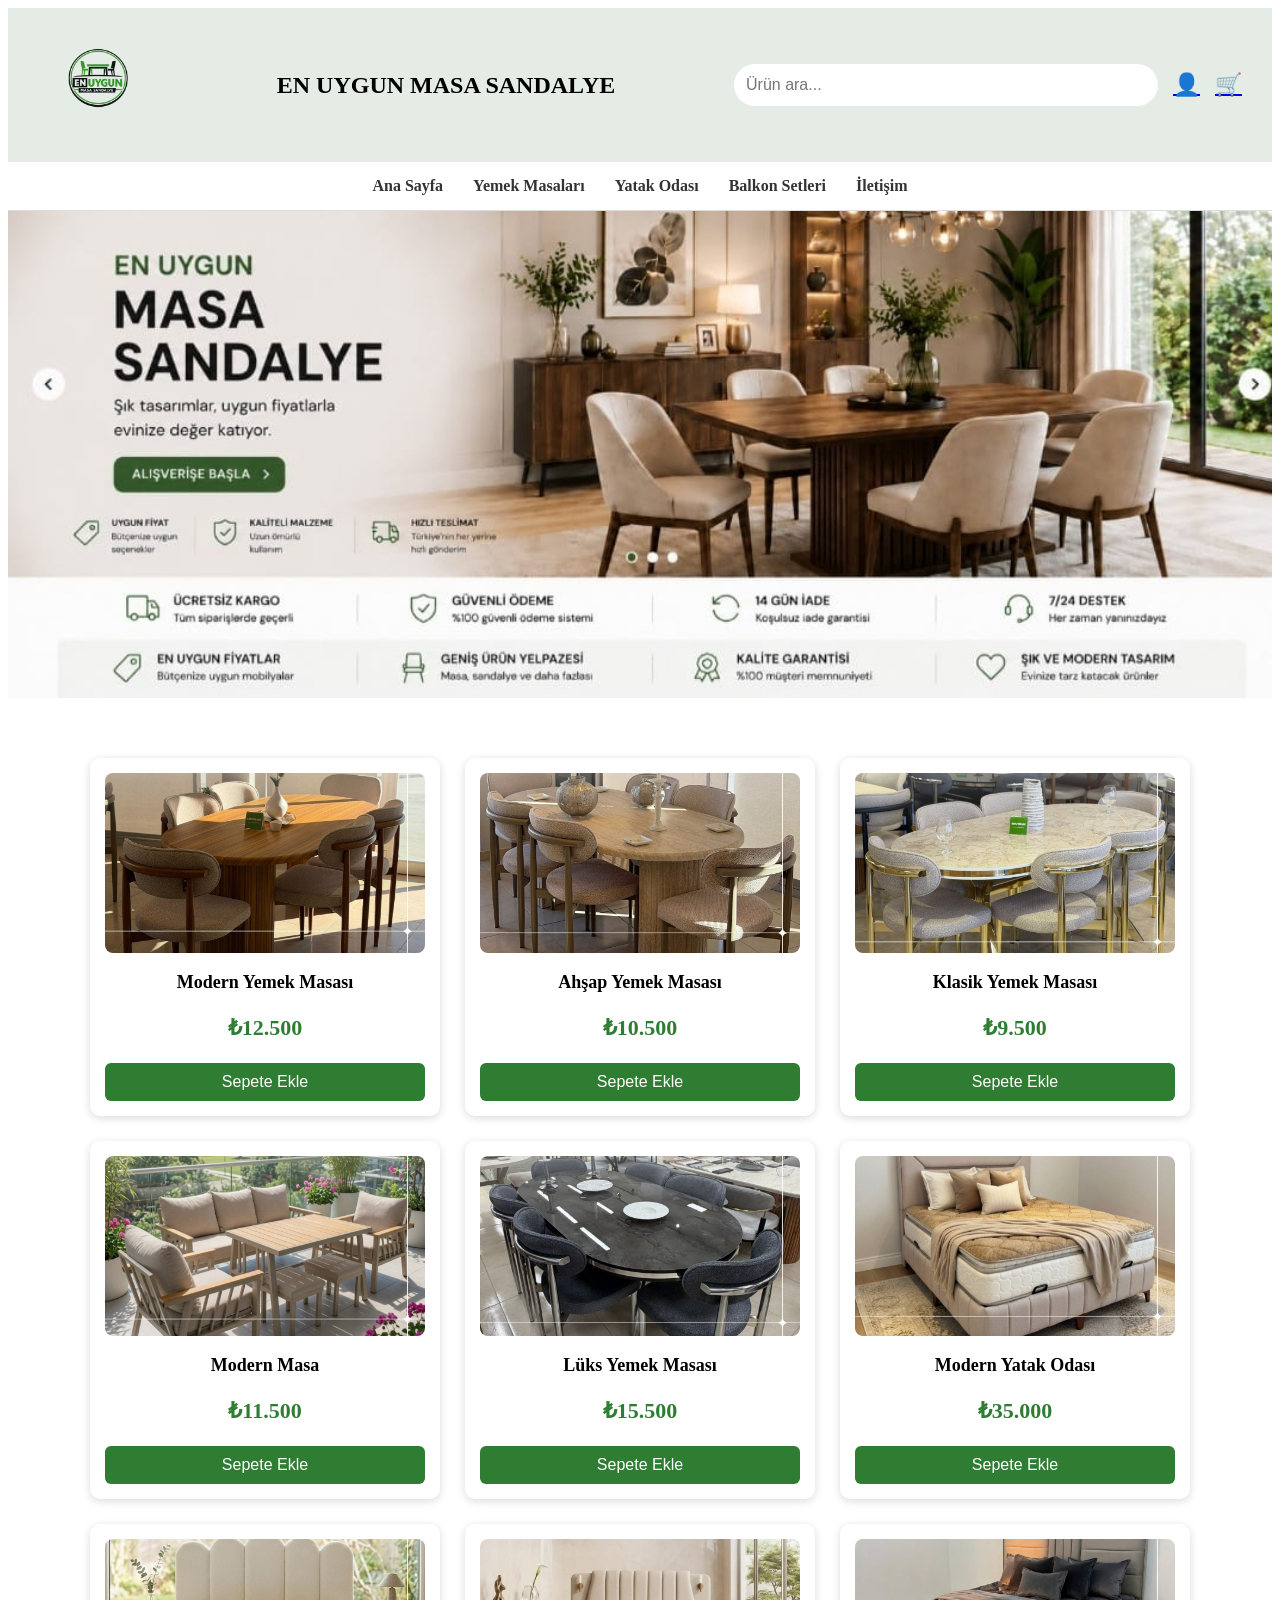
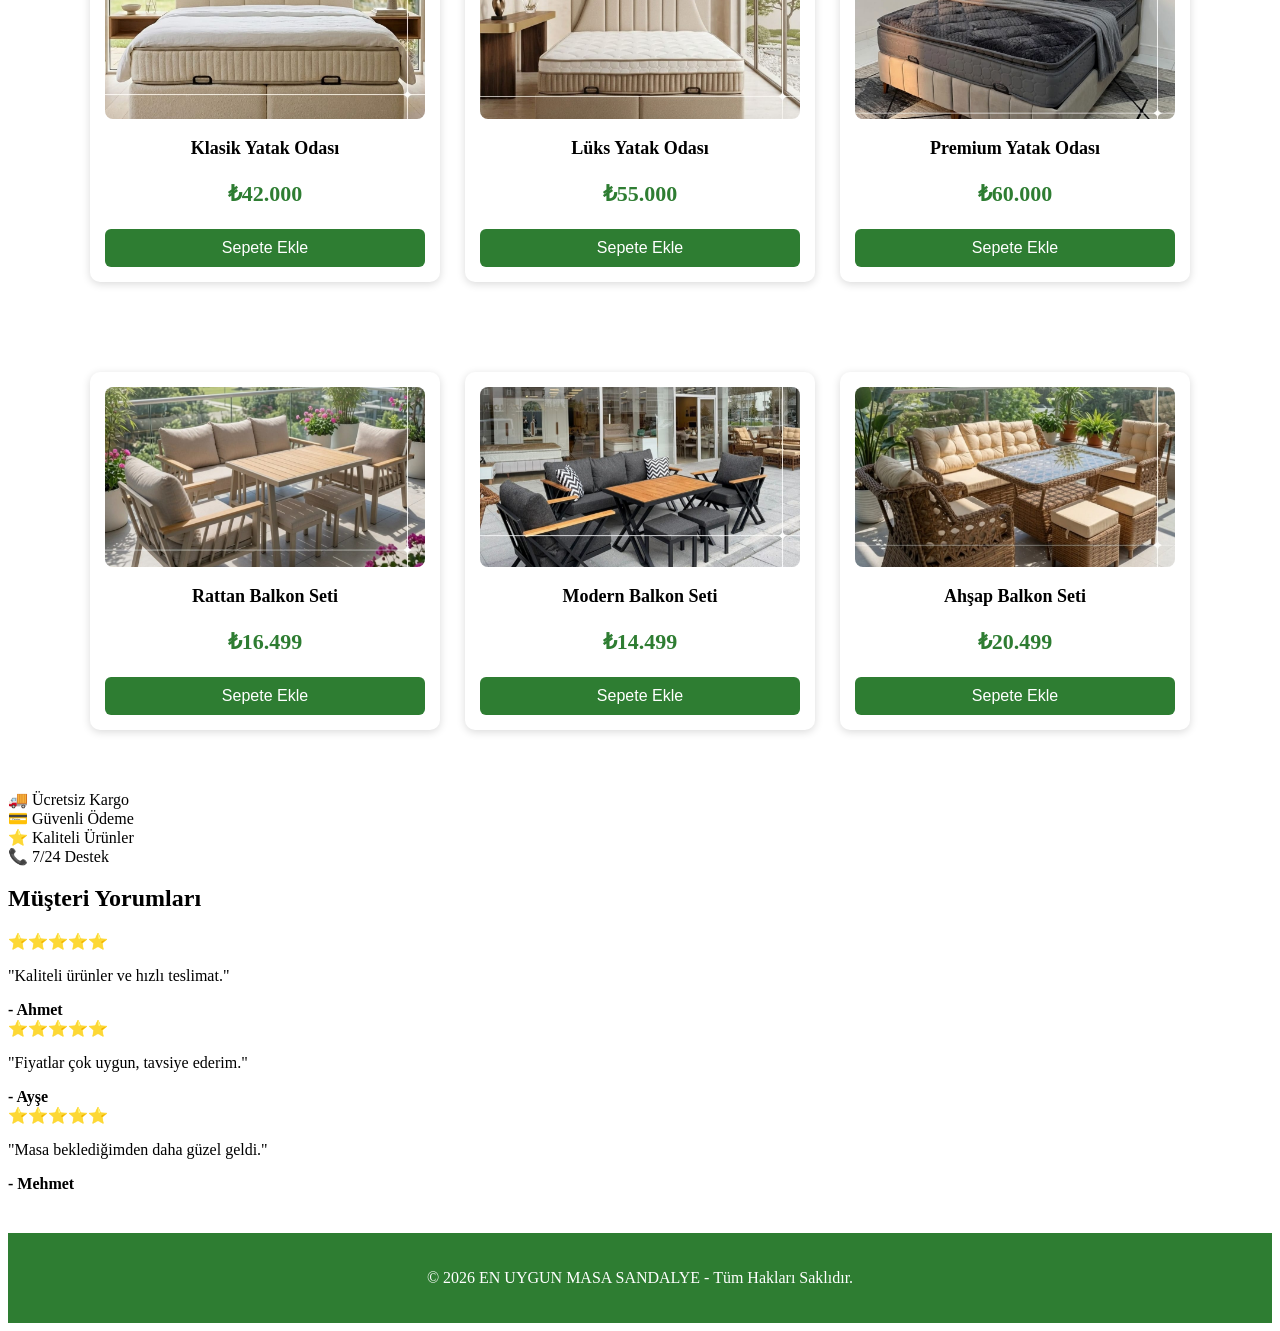
<file: index.html>
<!DOCTYPE html>
<html lang="tr">
<head>
    <meta charset="UTF-8">
    <meta name="viewport" content="width=device-width, initial-scale=1.0">
    <title>EN UYGUN MASA SANDALYE</title>
    <link rel="stylesheet" href="style.css">
</head>

<body>

<header>

<a href="index.html">
    <img src="images/logo.png6" alt="Logo" class="logo">
</a>

<h2 class="company-name">EN UYGUN MASA SANDALYE</h2>

<div class="search-box">
    <input type="text" id="arama" placeholder="Ürün ara...">

    <div class="icons">
        <a href="giris.html">👤</a>
        <a href="sepet.html">🛒</a>
    </div>
</div>

</header>


<nav>

<a href="index.html">Ana Sayfa</a>

<a href="masa.html">Yemek Masaları</a>

<a href="yatak.html">Yatak Odası</a>

<a href="balkon.html">Balkon Setleri</a>

<a href="iletisim.html">İletişim</a>

</nav>


<section class="banner">
    <img id="banner" src="images/banner1.jpg" alt="Banner">
</section>


<section class="products">

<div class="product-card">

<a href="urun.html?urun=10">
<img src="images/masa.png2.jpg" alt="Masa">
</a>

<h3>Modern Yemek Masası</h3>

<p>₺12.500</p>

<button onclick="sepeteEkle()">Sepete Ekle</button>

</div>


<div class="product-card">

<a href="urun.html?urun=11">
<img src="images/masa.png3.jpg" alt="Masa">
</a>

<h3>Ahşap Yemek Masası</h3>

<p>₺10.500</p>

<button onclick="sepeteEkle()">Sepete Ekle</button>

</div>


<div class="product-card">

<a href="urun.html?urun=12">
<img src="images/masa.png4.jpg" alt="Masa">
</a>

<h3>Klasik Yemek Masası</h3>

<p>₺9.500</p>

<button onclick="sepeteEkle()">Sepete Ekle</button>

</div>
<div class="product-card">

<a href="urun.html?urun=13">
<img src="images/masa.png5.jpg" alt="Masa">
</a>

<h3>Modern Masa</h3>

<p>₺11.500</p>

<button onclick="sepeteEkle()">Sepete Ekle</button>

</div>


<div class="product-card">

<a href="urun.html?urun=14">
<img src="images/masa.png6.jpg" alt="Masa">
</a>

<h3>Lüks Yemek Masası</h3>

<p>₺15.500</p>

<button onclick="sepeteEkle()">Sepete Ekle</button>

</div>


<div class="product-card">

<a href="urun.html?urun=1">
<img src="images/yatak.png" alt="Yatak Odası">
</a>

<h3>Modern Yatak Odası</h3>

<p>₺35.000</p>

<button>Sepete Ekle</button>

</div>


<div class="product-card">

<a href="urun.html?urun=2">
<img src="images/yatak.png1.jpg" alt="Yatak Odası">
</a>

<h3>Klasik Yatak Odası</h3>

<p>₺42.000</p>

<button>Sepete Ekle</button>

</div>


<div class="product-card">

<a href="urun.html?urun=3">
<img src="images/yatak.png2.jpg" alt="Yatak Odası">
</a>

<h3>Lüks Yatak Odası</h3>

<p>₺55.000</p>

<button>Sepete Ekle</button>

</div>


<div class="product-card">

<a href="urun.html?urun=4">
<img src="images/yatak.png3.jpg" alt="Yatak Odası">
</a>

<h3>Premium Yatak Odası</h3>

<p>₺60.000</p>

<button>Sepete Ekle</button>

</div>

</section>
<h2 style="text-align:center; margin-top:50px;">

</h2>
<section class="products">

<div class="product-card">
    <a href="urun.html?urun=30">
        <img src="images/balkon.png1.jpg" alt="Balkon Seti">
    </a>
    <h3>Rattan Balkon Seti</h3>
    <p>₺16.499</p>
    <button>Sepete Ekle</button>
</div>

<div class="product-card">
    <a href="urun.html?urun=31">
        <img src="images/balkon.png2.jpg" alt="Balkon Seti">
    </a>
    <h3>Modern Balkon Seti</h3>
    <p>₺14.499</p>
    <button>Sepete Ekle</button>
</div>

<div class="product-card">
    <a href="urun.html?urun=32">
        <img src="images/balkon.png3.jpg" alt="Balkon Seti">
    </a>
    <h3>Ahşap Balkon Seti</h3>
    <p>₺20.499</p>
    <button>Sepete Ekle</button>
</div>



</section>
<section class="features">

    <div>🚚 Ücretsiz Kargo</div>

    <div>💳 Güvenli Ödeme</div>

    <div>⭐ Kaliteli Ürünler</div>

    <div>📞 7/24 Destek</div>

</section>


<section class="reviews">

<h2>Müşteri Yorumları</h2>

<div class="review">

⭐⭐⭐⭐⭐

<p>"Kaliteli ürünler ve hızlı teslimat."</p>

<strong>- Ahmet</strong>

</div>


<div class="review">

⭐⭐⭐⭐⭐

<p>"Fiyatlar çok uygun, tavsiye ederim."</p>

<strong>- Ayşe</strong>

</div>


<div class="review">

⭐⭐⭐⭐⭐

<p>"Masa beklediğimden daha güzel geldi."</p>

<strong>- Mehmet</strong>

</div>

</section>


<footer>

<p>© 2026 EN UYGUN MASA SANDALYE - Tüm Hakları Saklıdır.</p>

</footer>

<script src="script.js"></script>

</body>

</html>
</file>
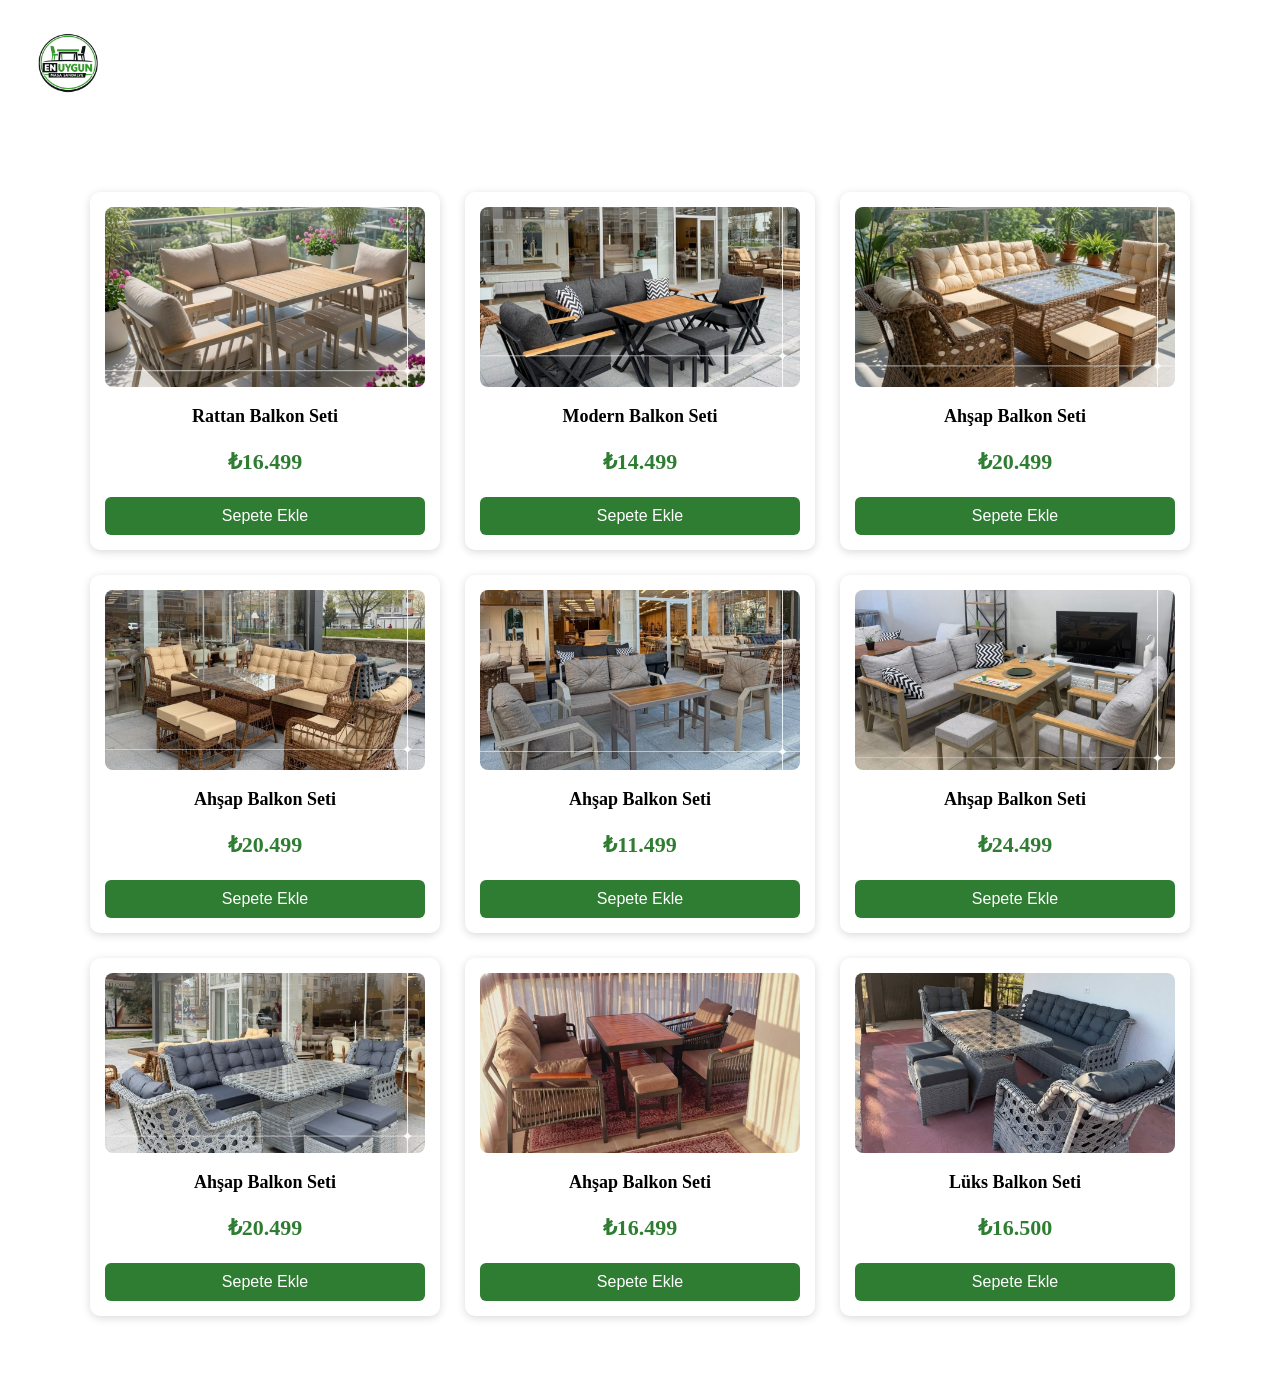
<file: balkon.html>
<!DOCTYPE html>
<html lang="tr">
<head>
    <meta charset="UTF-8">
    <title>Balkon Setleri</title>
    <link rel="stylesheet" href="style.css">
</head>

<body>

<a href="index.html">
    <img src="images/logo.png6" class="logo">
</a>

<section class="products">

    <div class="product-card">
        <a href="urun.html?urun=30">
            <img src="images/balkon.png1.jpg" alt="Balkon Seti">
        </a>
        <h3>Rattan Balkon Seti</h3>
        <p>₺16.499</p>
        <button>Sepete Ekle</button>
    </div>

    <div class="product-card">
        <a href="urun.html?urun=31">
            <img src="images/balkon.png2.jpg" alt="Balkon Seti">
        </a>
        <h3>Modern Balkon Seti</h3>
        <p>₺14.499</p>
        <button>Sepete Ekle</button>
    </div>

 <div class="product-card">
        <a href="urun.html?urun=32">
            <img src="images/balkon.png3.jpg" alt="Balkon Seti">
        </a>
        <h3>Ahşap Balkon Seti</h3>
        <p>₺20.499</p>
        <button>Sepete Ekle</button>
    </div>
     <div class="product-card">
        <a href="urun.html?urun=33">
            <img src="images/balkon.png4.jpg" alt="Balkon Seti">
        </a>
        <h3>Ahşap Balkon Seti</h3>
        <p>₺20.499</p>
        <button>Sepete Ekle</button>
    </div>
     <div class="product-card">
        <a href="urun.html?urun=34">
            <img src="images/balkon.png5.jpg" alt="Balkon Seti">
        </a>
        <h3>Ahşap Balkon Seti</h3>
        <p>₺11.499</p>
        <button>Sepete Ekle</button>
    </div>
     <div class="product-card">
        <a href="urun.html?urun=35">
            <img src="images/balkon.png6.jpg" alt="Balkon Seti">
        </a>
        <h3>Ahşap Balkon Seti</h3>
        <p>₺24.499</p>
        <button>Sepete Ekle</button>
    </div>
     <div class="product-card">
        <a href="urun.html?urun=36">
            <img src="images/balkon.png7.jpg" alt="Balkon Seti">
        </a>
        <h3>Ahşap Balkon Seti</h3>
        <p>₺20.499</p>
        <button>Sepete Ekle</button>
    </div>
     <div class="product-card">
        <a href="urun.html?urun=37">
            <img src="images/balkon.png8.jpg" alt="Balkon Seti">
        </a>
        <h3>Ahşap Balkon Seti</h3>
        <p>₺16.499</p>
        <button>Sepete Ekle</button>
    </div>
    
    <div class="product-card">
        <a href="urun.html?urun=38">
            <img src="images/balkon.png10.jpg" alt="Balkon Seti">
        </a>
        <h3>Lüks Balkon Seti</h3>
        <p>₺16.500</p>
        <button>Sepete Ekle</button>
    </div>

</section>

</body>
</html>
</file>
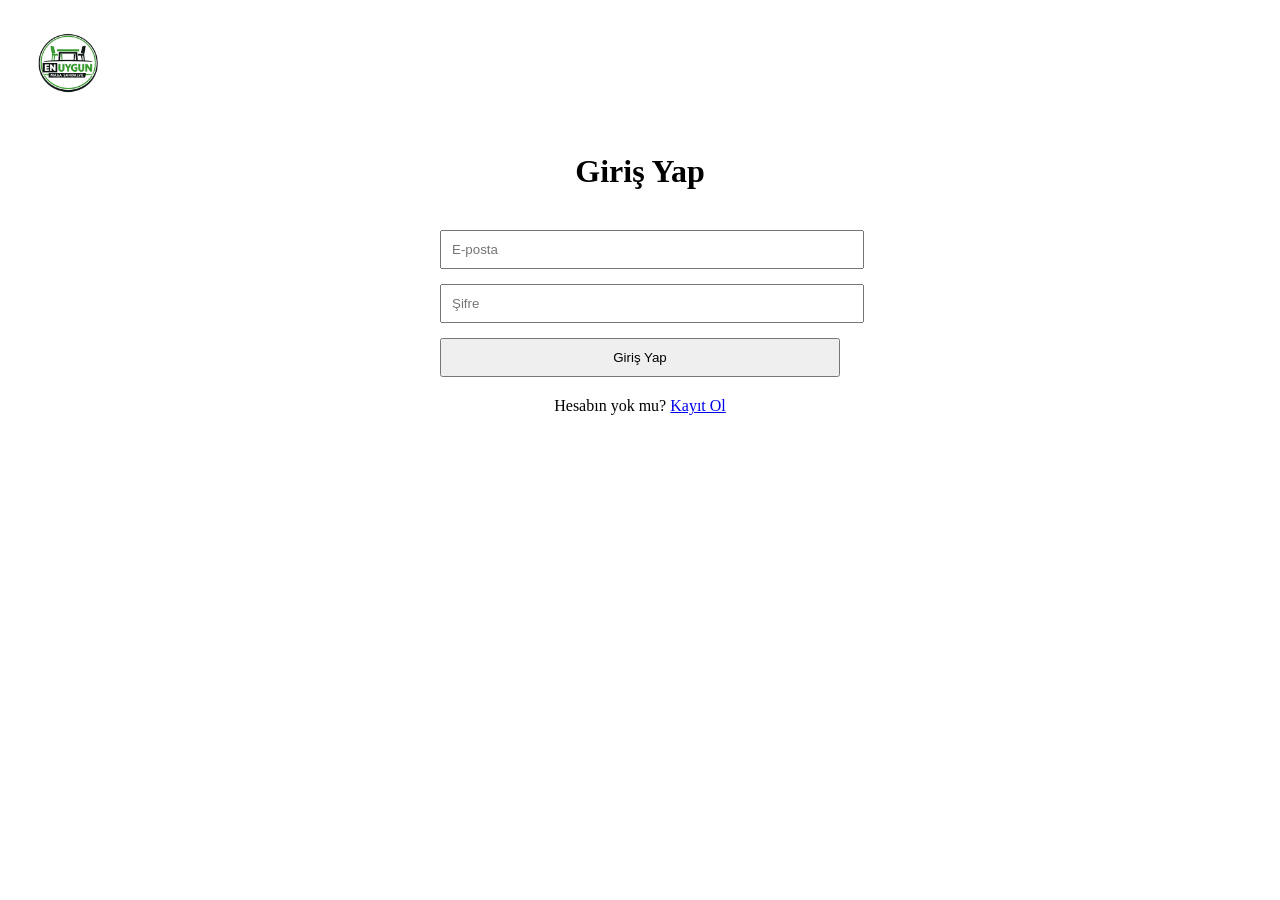
<file: giris.html>
<!DOCTYPE html>
<html lang="tr">
<head>
    <meta charset="UTF-8">
    <meta name="viewport" content="width=device-width, initial-scale=1.0">
    <title>Giriş Yap</title>
    <link rel="stylesheet" href="style.css">
</head>
<body>

<a href="index.html">
    <img src="images/logo.png6" alt="Logo" class="logo">
</a>

<h1 style="text-align:center;">Giriş Yap</h1>

<form style="max-width:400px; margin:40px auto;">

    <input type="email"
           placeholder="E-posta"
           style="width:100%; padding:10px; margin-bottom:15px;">

    <input type="password"
           placeholder="Şifre"
           style="width:100%; padding:10px; margin-bottom:15px;">

    <button type="submit"
            style="width:100%; padding:10px;">
        Giriş Yap
    </button>

    <p style="text-align:center; margin-top:20px;">
        Hesabın yok mu?
        <a href="kayit.html">Kayıt Ol</a>
    </p>

</form>

</body>
</html>
</file>
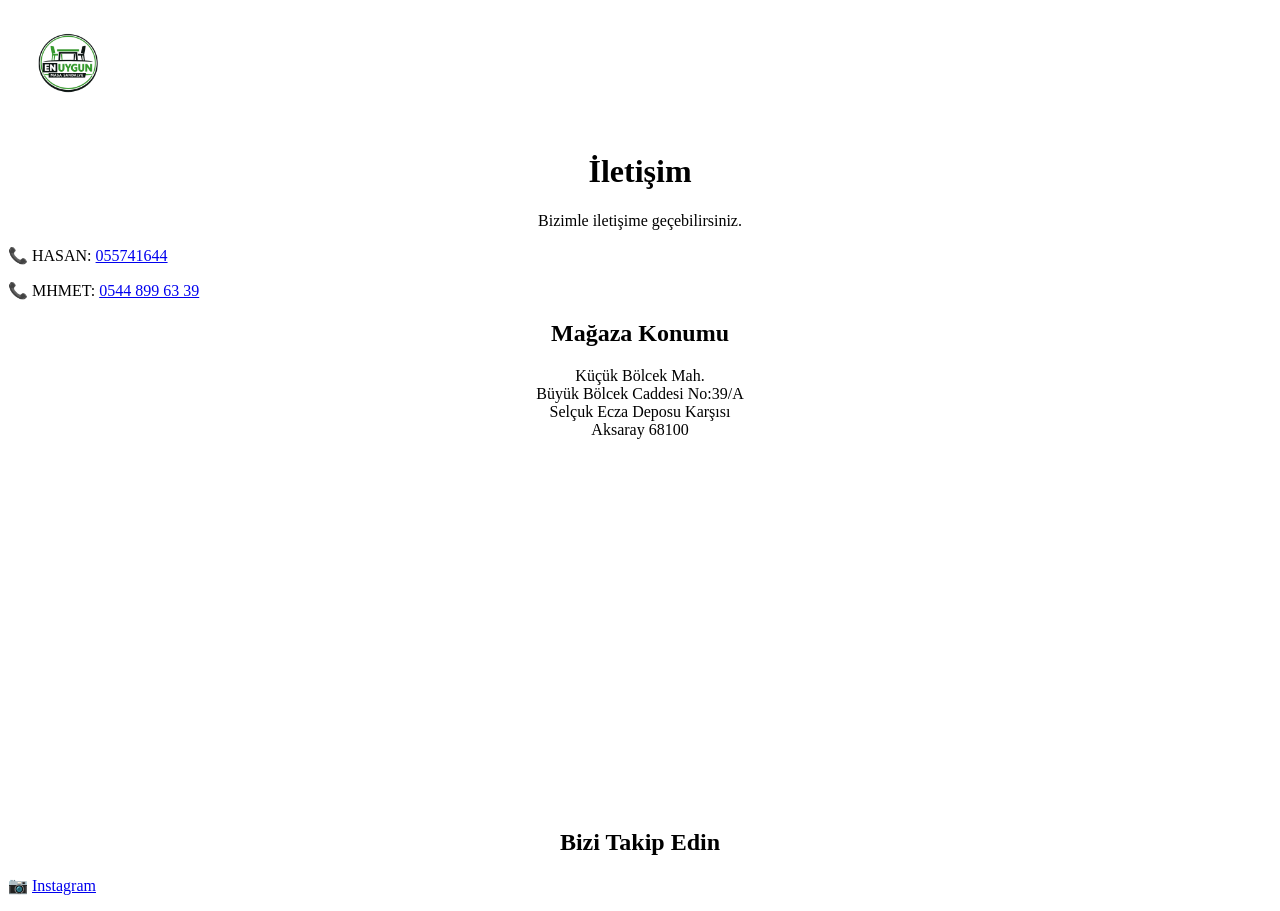
<file: iletisim.html>
<!DOCTYPE html>
<html lang="tr">
<head>
    <meta charset="UTF-8">
    <meta name="viewport" content="width=device-width, initial-scale=1.0">
    <title>İletişim</title>
    <link rel="stylesheet" href="style.css">
</head>
<body>
    <a href="index.html">
    <img src="images/logo.png6" alt="Logo" class="logo">
</a>

<h1 style="text-align:center;">İletişim</h1>

<p style="text-align:center;">Bizimle iletişime geçebilirsiniz.</p>
<p>📞 HASAN:
<a href="https://wa.me/90557414644">055741644</a>
</p>

<p>📞 MHMET:
<a href="https://wa.me/905448996339">0544 899 63 39</a>
</p>

<p style="text-align:center;">

<h2 style="text-align:center;">Mağaza Konumu</h2>

<p style="text-align:center;">
Küçük Bölcek Mah.<br>
Büyük Bölcek Caddesi No:39/A<br>
Selçuk Ecza Deposu Karşısı<br>
Aksaray 68100
</p>

<p style="text-align:center;">
<iframe
src="https://www.google.com/maps?q=Küçük+Bölcek+Mah.+Büyük+Bölcek+Caddesi+No:39/A+Aksaray&output=embed"
width="100%"
height="350"
style="border:0;"
loading="lazy">
<h2 style="text-align:center;">Bizi Takip Edin</h2>
<h2 style="text-align:center;">Bizi Takip Edin</h2>

</p>
</iframe>
<h2 style="text-align:center;">Bizi Takip Edin</h2>
📷 <a href="https://www.instagram.com/enuygunmasasandalyeaksaray?igsh=MWt1azBoZHpyM3Ztdg==" target="_blank">
Instagram
</a>
</p>
<p style="text-align:center;">

</body>
</html>
</file>
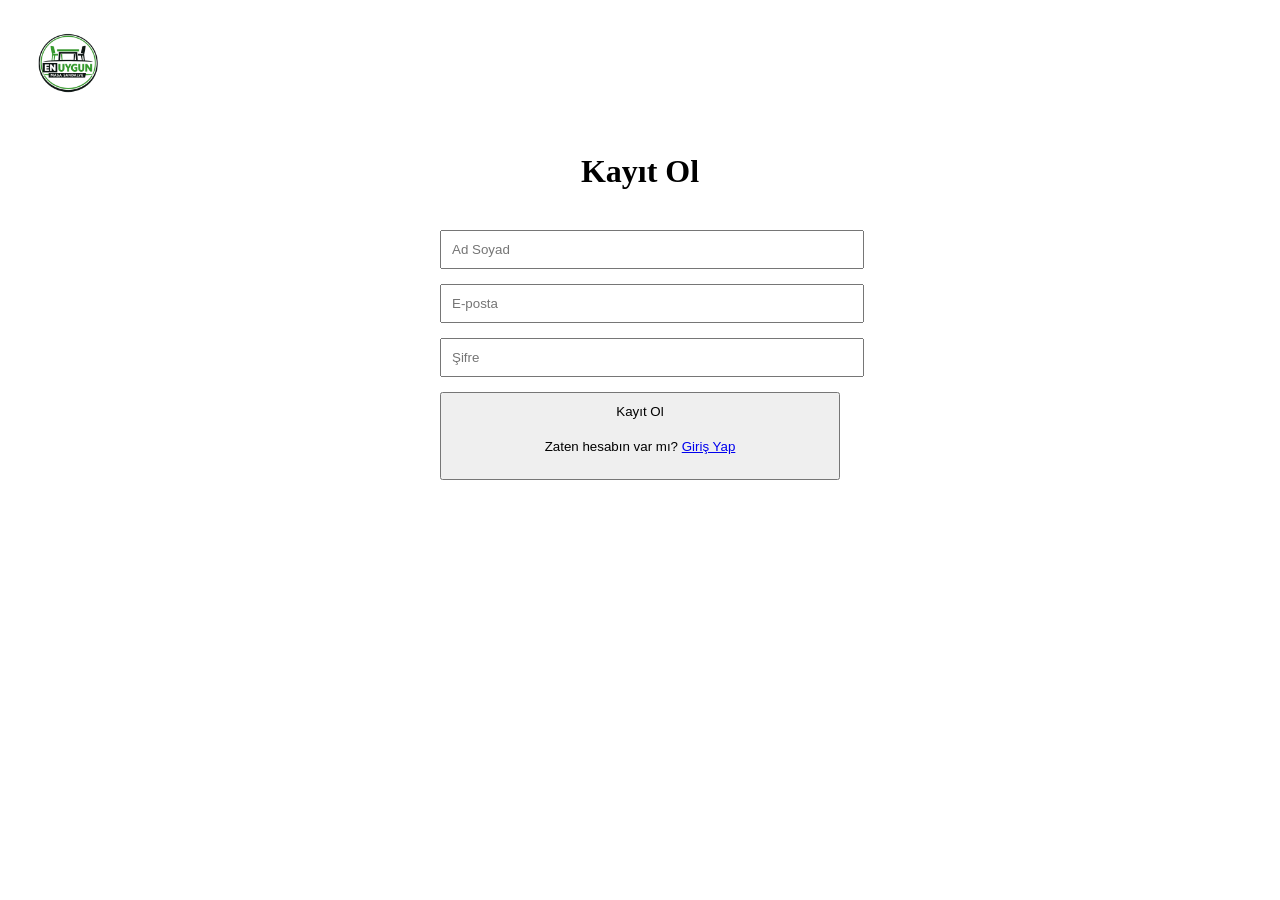
<file: kayit.html>
<!DOCTYPE html>
<html lang="tr">
<head>
    <meta charset="UTF-8">
    <meta name="viewport" content="width=device-width, initial-scale=1.0">
    <title>Kayıt Ol</title>
    <link rel="stylesheet" href="style.css">
</head>
<body>

<a href="index.html">
    <img src="images/logo.png6" alt="Logo" class="logo">
</a>

<h1 style="text-align:center;">Kayıt Ol</h1>

<form style="max-width:400px; margin:40px auto;">

    <input type="text" placeholder="Ad Soyad"
           style="width:100%; padding:10px; margin-bottom:15px;">

    <input type="email" placeholder="E-posta"
           style="width:100%; padding:10px; margin-bottom:15px;">

    <input type="password" placeholder="Şifre"
           style="width:100%; padding:10px; margin-bottom:15px;">

    <button type="submit"
            style="width:100%; padding:10px;">
        Kayıt Ol
        <p style="text-align:center; margin-top:20px;">
    Zaten hesabın var mı?
    <a href="giris.html">Giriş Yap</a>
</p>
    </button>

</form>

</body>
</html>
</file>
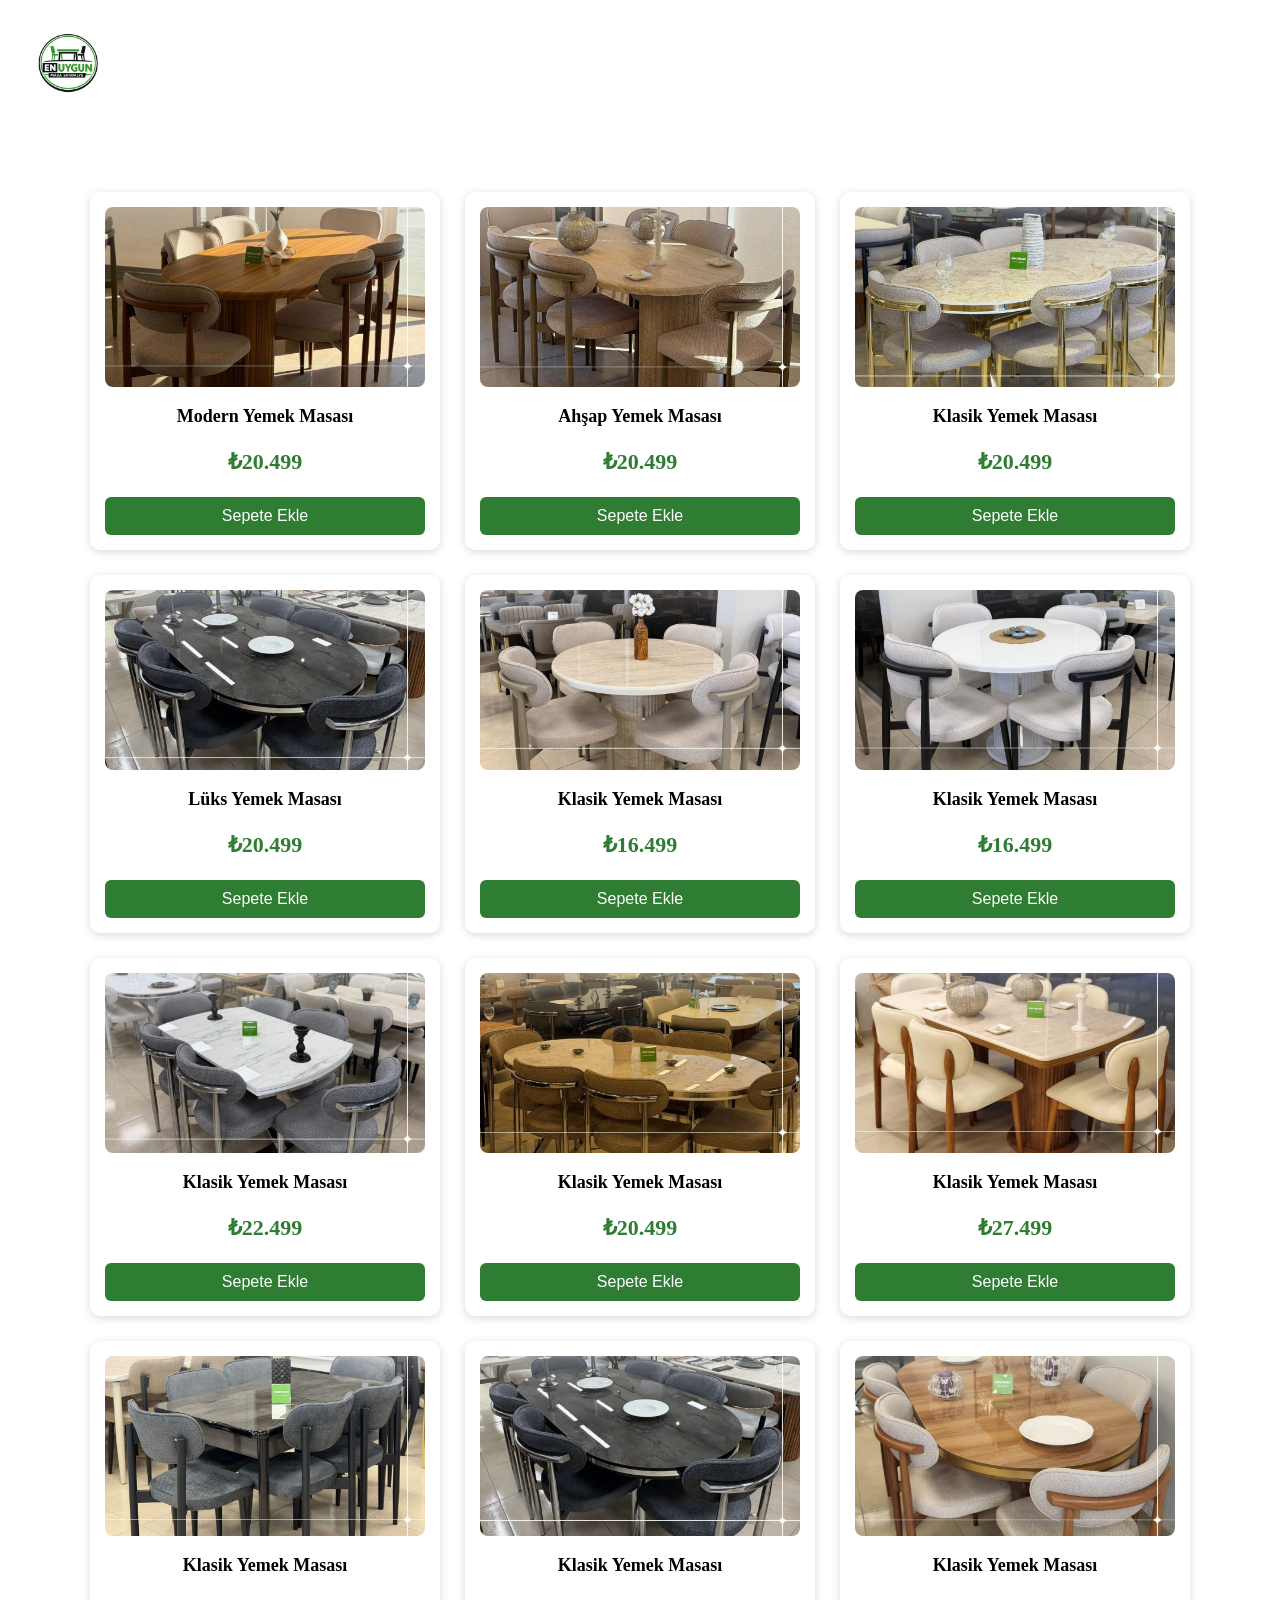
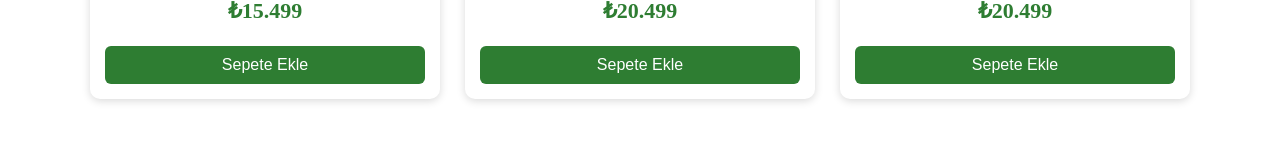
<file: masa.html>
<!DOCTYPE html>
<html lang="tr">
<head>
    <meta charset="UTF-8">
    <meta name="viewport" content="width=device-width, initial-scale=1.0">
    <title>Masa</title>
    <link rel="stylesheet" href="style.css">
</head>

<body>

<a href="index.html">
    <img src="images/logo.png6" alt="Logo" class="logo">
</a>


<section class="products">


<div class="product-card">
<a href="urun.html?urun=10">
<img src="images/masa.png2.jpg" alt="Masa">
</a>
<h3>Modern Yemek Masası</h3>
<p>₺20.499</p>
<button>Sepete Ekle</button>
</div>


<div class="product-card">
<a href="urun.html?urun=11">
<img src="images/masa.png3.jpg" alt="Masa">
</a>
<h3>Ahşap Yemek Masası</h3>
<p>₺20.499</p>
<button>Sepete Ekle</button>
</div>


<div class="product-card">
<a href="urun.html?urun=12">
<img src="images/masa.png4.jpg" alt="Masa">
</a>
<h3>Klasik Yemek Masası</h3>
<p>₺20.499</p>
<button onclick="sepeteEkle()">Sepete Ekle</button>
</div>


<div class="product-card">
<a href="urun.html?urun=13">
<img src="images/masa.png6.jpg" alt="Masa">
</a>
<h3>Lüks Yemek Masası</h3>
<p>₺20.499</p>
<button onclick="sepeteEkle()">Sepete Ekle</button>
</div>


<div class="product-card">
<a href="urun.html?urun=14">
<img src="images/masa.png10.jpg" alt="Masa">
</a>
<h3>Klasik Yemek Masası</h3>
<p>₺16.499</p>
<button onclick="sepeteEkle()">Sepete Ekle</button>
</div>


<div class="product-card">
<a href="urun.html?urun=15">
<img src="images/masa.png11.jpg" alt="Masa">
</a>
<h3>Klasik Yemek Masası</h3>
<p>₺16.499</p>
<button onclick="sepeteEkle()">Sepete Ekle</button>
</div>


<div class="product-card">
<a href="urun.html?urun=16">
<img src="images/masa.png12.jpg" alt="Masa">
</a>
<h3>Klasik Yemek Masası</h3>
<p>₺22.499</p>
<button onclick="sepeteEkle()">Sepete Ekle</button>
</div>


<div class="product-card">
<a href="urun.html?urun=17">
<img src="images/masa.png13.jpg" alt="Masa">
</a>
<h3>Klasik Yemek Masası</h3>
<p>₺20.499</p>
<button onclick="sepeteEkle()">Sepete Ekle</button>
</div>


<div class="product-card">
<a href="urun.html?urun=18">
<img src="images/masa.png14.jpg" alt="Masa">
</a>
<h3>Klasik Yemek Masası</h3>
<p>₺27.499</p>
<button onclick="sepeteEkle()">Sepete Ekle</button>
</div>


<div class="product-card">
<a href="urun.html?urun=19">
<img src="images/masa.png15.jpg" alt="Masa">
</a>
<h3>Klasik Yemek Masası</h3>
<p>₺15.499</p>
<button onclick="sepeteEkle()">Sepete Ekle</button>
</div>


<div class="product-card">
<a href="urun.html?urun=20">
<img src="images/masa.png16.jpg" alt="Masa">
</a>
<h3>Klasik Yemek Masası</h3>
<p>₺20.499</p>
<button onclick="sepeteEkle()">Sepete Ekle</button>
</div>


<div class="product-card">
<a href="urun.html?urun=21">
<img src="images/masa.png17.jpg" alt="Masa">
</a>
<h3>Klasik Yemek Masası</h3>
<p>₺20.499</p>
<button onclick="sepeteEkle()">Sepete Ekle</button>
</div>


</section>


<script src="./script.js"></script>

</body>
</html>
</file>
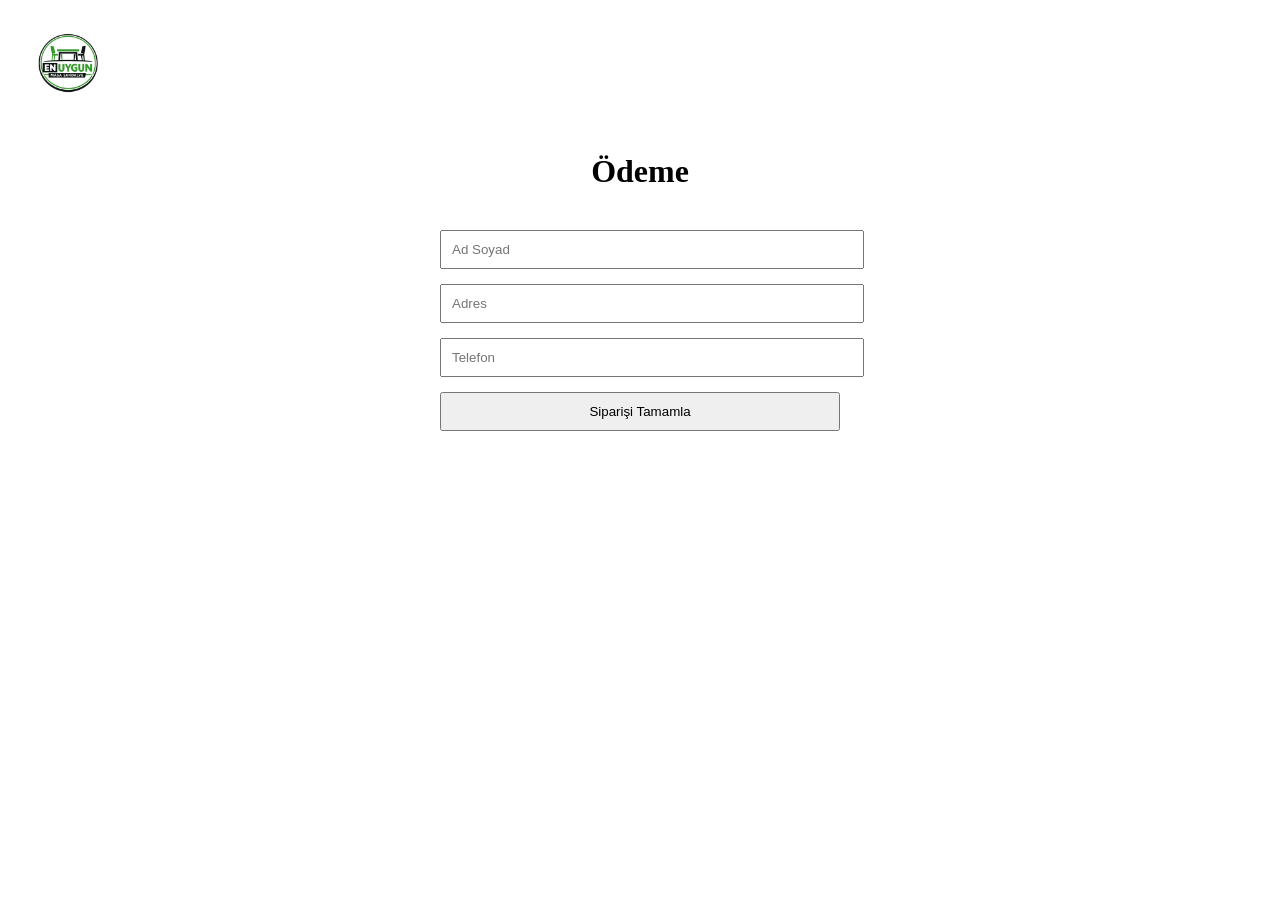
<file: odeme.html>
<!DOCTYPE html>
<html lang="tr">
<head>
    <meta charset="UTF-8">
    <meta name="viewport" content="width=device-width, initial-scale=1.0">
    <title>Ödeme</title>
    <link rel="stylesheet" href="style.css">
</head>
<body>

<a href="index.html">
    <img src="images/logo.png6" alt="Logo" class="logo">
</a>

<h1 style="text-align:center;">Ödeme</h1>

<form style="max-width:400px; margin:40px auto;">

    <input type="text" placeholder="Ad Soyad" style="width:100%; padding:10px; margin-bottom:15px;">

    <input type="text" placeholder="Adres" style="width:100%; padding:10px; margin-bottom:15px;">

    <input type="text" placeholder="Telefon" style="width:100%; padding:10px; margin-bottom:15px;">

    <button type="submit" style="width:100%; padding:10px;">
        Siparişi Tamamla
    </button>

</form>

</body>
</html>
</file>
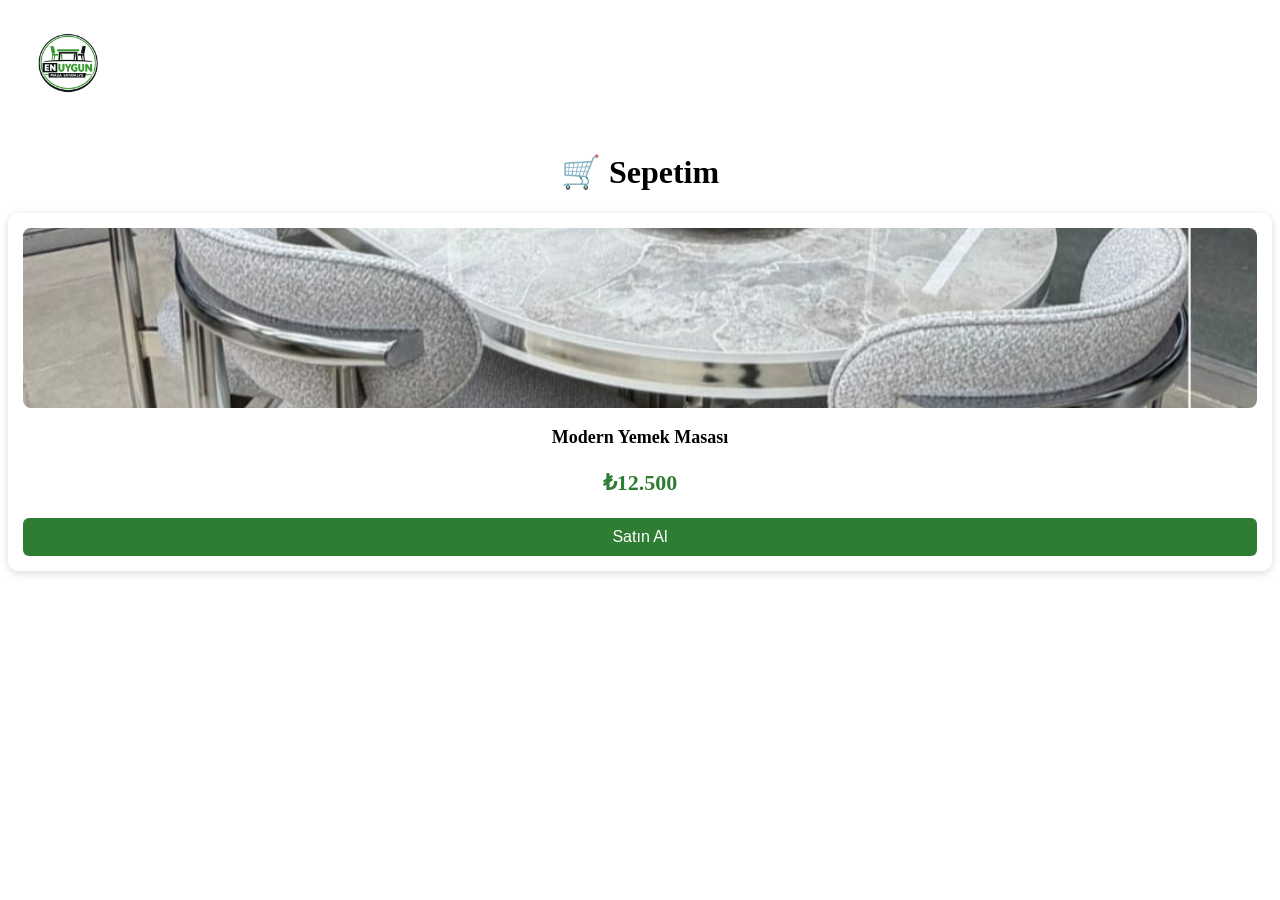
<file: sepet.html>
<!DOCTYPE html>
<html lang="tr">
<head>
    <meta charset="UTF-8">
    <meta name="viewport" content="width=device-width, initial-scale=1.0">
    <title>Sepetim</title>
    <link rel="stylesheet" href="style.css">
</head>
<body>

<a href="index.html">
    <img src="images/logo.png6" alt="Logo" class="logo">
</a>

<h1 style="text-align:center;">🛒 Sepetim</h1>

<div class="product-card">
    <img src="images/masa..png" alt="Masa">

    <h3>Modern Yemek Masası</h3>

    <p>₺12.500</p>

   <button onclick="window.location.href='odeme.html'">
    Satın Al
</button>
</div>
</body>
</html>
</file>
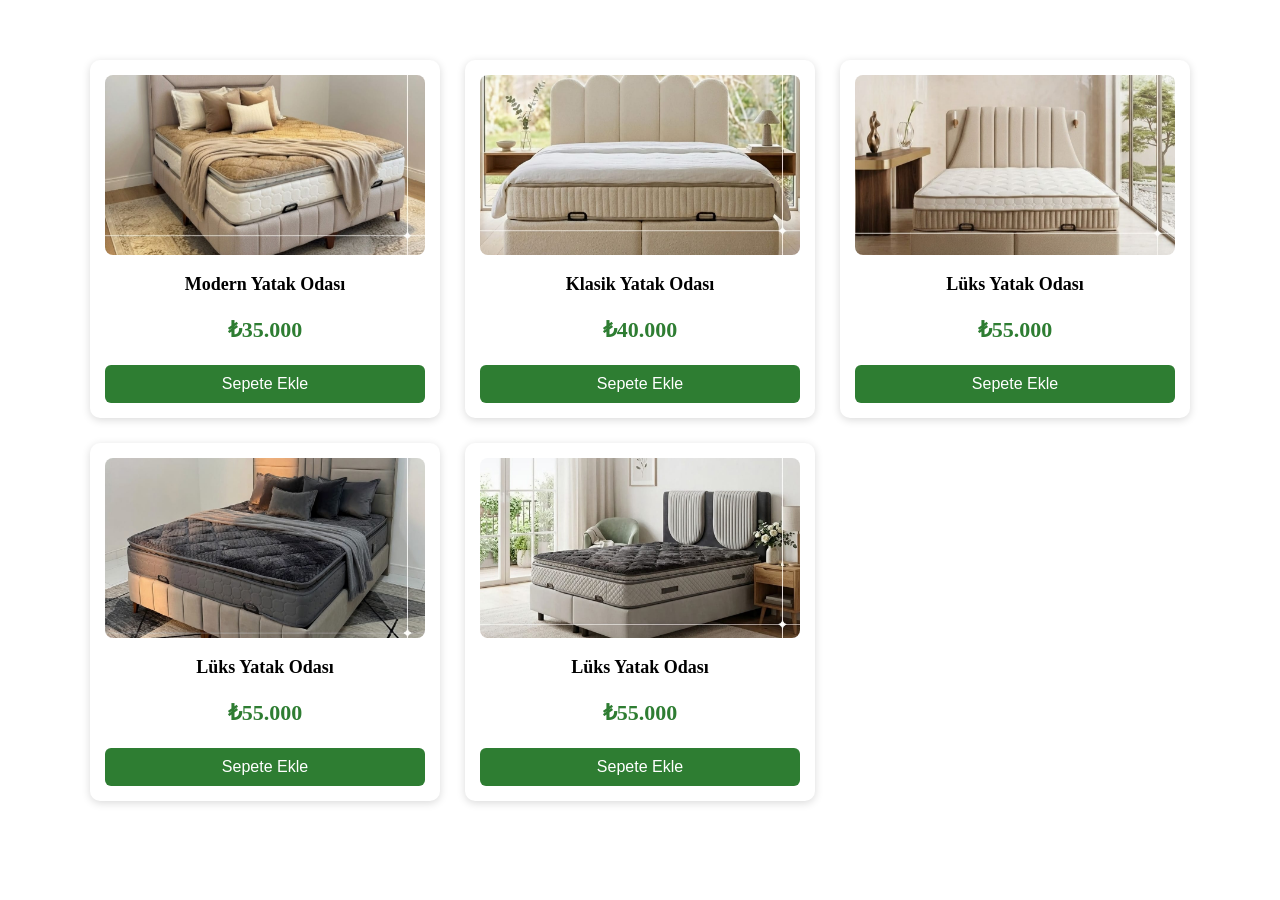
<file: yatak.html>
<!DOCTYPE html>
<html lang="tr">
<head>
    <meta charset="UTF-8">
    <title>Yatak Odası</title>
    <link rel="stylesheet" href="style.css">
</head>

<body>

<section class="products">


<div class="product-card">
<a href="urun.html?urun=1">
<img src="images/yatak.png" alt="Yatak Odası">
</a>
<h3>Modern Yatak Odası</h3>
<p>₺35.000</p>
<button>Sepete Ekle</button>
</div>


<div class="product-card">
<a href="urun.html?urun=2">
<img src="images/yatak.png1.jpg" alt="Yatak Odası">
</a>
<h3>Klasik Yatak Odası</h3>
<p>₺40.000</p>
<button>Sepete Ekle</button>
</div>


<div class="product-card">
<a href="urun.html?urun=3">
<img src="images/yatak.png2.jpg" alt="Yatak Odası">
</a>
<h3>Lüks Yatak Odası</h3>
<p>₺55.000</p>
<button>Sepete Ekle</button>
</div>


<div class="product-card">
<a href="urun.html?urun=4">
<img src="images/yatak.png3.jpg" alt="Yatak Odası">
</a>
<h3>Lüks Yatak Odası</h3>
<p>₺55.000</p>
<button>Sepete Ekle</button>
</div>


<div class="product-card">
<a href="urun.html?urun=5">
<img src="images/yatak.png4.jpg" alt="Yatak Odası">
</a>
<h3>Lüks Yatak Odası</h3>
<p>₺55.000</p>
<button>Sepete Ekle</button>
</div>


</section>

</body>
</html>
</file>
<file: style.css>
<!DOCTYPE html>
<html lang="tr">
<head>
    <meta charset="UTF-8">
    <meta name="viewport" content="width=device-width, initial-scale=1.0">
    <title>En Uygun Masa Sandalye</title>
    <link rel="stylesheet" href="style.css">
</head>
<body>

<header>
    <div class="search-box">
        <input type="text" placeholder="Ürün ara...">
        <div class="icons">
            <span>👤</span>
            <span>🛒</span>
        </div>
    </div>
</header>

<nav>
    <a href="#">Ana Sayfa</a>
    <a href="#">Masa</a>
    <a href="#">Sandalye</a>
    <a href="#">Yatak Odası</a>
    <a href="#">Oturma Odası</a>
    <a href="#">İletişim</a>
</nav>


<section class="banner">
    <img src="images/banner2.png" alt="Banner">
</section>

<section class="products">

    <div class="product-card">
        <img src="images/masa.jpg" alt="Masa">
        <h3>Modern Yemek Masası</h3>
        <p>₺12.500</p>
        <button>Sepete Ekle</button>
    </div>

    <div class="product-card">
        <img src="images/masa.jpg" alt="Masa">
        <h3>Ahşap Masa</h3>
        <p>₺9.900</p>
        <button>Sepete Ekle</button>
    </div>

    <div class="product-card">
        <img src="images/masa.jpg" alt="Masa">
        <h3>Klasik Masa</h3>
        <p>₺7.500</p>
        <button>Sepete Ekle</button>
    </div>

    <div class="product-card">
        <img src="images/masa.jpg" alt="Masa">
        <h3>Lüks Masa</h3>
        <p>₺14.500</p>
        <button>Sepete Ekle</button>
    </div>

    <div class="product-card">
        <img src="images/masa.jpg" alt="Masa">
        <h3>Ahşap Masa</h3>
        <p>₺10.900</p>
        <button>Sepete Ekle</button>
    </div>

    <div class="product-card">
        <img src="images/masa.jpg" alt="Masa">
        <h3>Modern Masa</h3>
        <p>₺8.900</p>
        <button>Sepete Ekle</button>
    </div>

</section>

</body>
</html>
body {
    margin: 0;
    font-family: Arial, sans-serif;
    background-color: #f5f5f5;
}

/* Header */
header {
    background-color: hsl(120, 14%, 91%);
    padding: 15px 30px;
}

.search-box {
    display: flex;
    justify-content: center;
    align-items: center;
    gap: 15px;
}

.search-box input {
    width: 400px;
    padding: 12px;
    border: none;
    border-radius: 25px;
    font-size: 16px;
}

.icons {
    display: flex;
    gap: 15px;
    color: white;
    font-size: 22px;
}

/* Navigation */
nav {
    display: flex;
    justify-content: center;
    gap: 30px;
    background: white;
    padding: 15px;
    border-bottom: 1px solid #ddd;
}

nav a {
    text-decoration: none;
    color: #333;
    font-weight: bold;
}

nav a:hover {
    color: #2e7d32;
}

/* Banner */
.banner img{
    width:100%;
    height:auto;
    display:block;
}

/* Hero */
.hero {
    background-color: #d4a373;
    color: white;
    text-align: center;
    padding: 40px 20px;
}

.hero h2 {
    margin: 0;
    font-size: 36px;
}

.hero p {
    font-size: 18px;
}

/* Products */
.products {
    display: grid;
    grid-template-columns: repeat(3, 1fr);
    gap: 25px;
    max-width: 1100px;
    margin: 40px auto;
    padding: 20px;
}

.product-card {
    background: white;
    border-radius: 10px;
    padding: 15px;
    text-align: center;
    box-shadow: 0 2px 8px rgba(0,0,0,0.15);
}

.product-card img {
    width: 100%;
    height: 180px;
    object-fit: cover;
    border-radius: 8px;
}

.product-card h3 {
    margin: 15px 0 10px;
    font-size: 18px;
}

.product-card p {
    color: #2e7d32;
    font-size: 22px;
    font-weight: bold;
}

.product-card button {
    width: 100%;
    padding: 10px;
    border: none;
    border-radius: 6px;
    background: #2e7d32;
    color: white;
    cursor: pointer;
    font-size: 16px;
}

.product-card button:hover {
    background: #1b5e20;
}

@media (max-width: 600px) {

    .products {
        grid-template-columns: repeat(2, 1fr);
        gap: 15px;
        padding: 10px;
    }

    .search-box input {
        width: 90%;
    }

    .banner img {
        width: 100%;
        height: auto;
        object-fit: cover;
    }
}
    }
}

@media (max-width: 600px) {
    .products {
        grid-template-columns: 1fr;
    }

    .search-box input {
        width: 220px;
    }
}
header {
    display: flex;
    align-items: center;
    justify-content: space-between;
}

.logo {
    width: 120px;
    height: 120px;
    object-fit: contain;
}
.product-card button:hover {
    background-color: #1b5e20;
    transform: scale(1.05);
    transition: 0.3s;
}
footer {
    background: #2e7d32;
    color: white;
    text-align: center;
    padding: 20px;
    margin-top: 40px;
.product-card {
    transition: 0.3s;
}

.product-card:hover {
    transform: scale(1.05);
}
button {
    transition: 0.3s;
}

button:hover {
    background-color: #145a32;
    transform: scale(1.05);
}
.banner{
    position: relative;
}

.banner img{
    width:100%;
    display:block;
}

.banner-text{
    position:absolute;
    top:50%;
    left:50%;
    transform:translate(-50%,-50%);
    text-align:center;
    color:white;
}

.banner-text h1{
    font-size:48px;
    margin:0;
}

.banner-text p{
    font-size:22px;

}
.banner{
    position: relative;
}

.banner-title{
    position: absolute;
    top: 40px;
    left: 50%;
    transform: translateX(-50%);
    color: white;
    font-size: 50px;
    font-weight: bold;
    text-shadow: 2px 2px 8px black;
}
footer{
    background:#333;
    color:white;
    text-align:center;
    padding:20px;
    margin-top:40px;
}
.features{
    display:flex;
    justify-content:space-around;
    flex-wrap:wrap;
    background:#f5f5f5;
    padding:25px;
    margin-top:30px;
}

.features div{
    font-size:20px;
    font-weight:bold;
    margin:10px;
}
.reviews{
    background:#fafafa;
    padding:40px;
    text-align:center;
}

.review{
    background:white;
    margin:20px auto;
    padding:20px;
    max-width:500px;
    border-radius:10px;
    box-shadow:0 0 10px rgba(0,0,0,.1);
} 
.company-name {
    color: hsl(123, 46%, 34%);
    font-size: 24px;
    font-weight: bold;
    margin-left: 15px;
}
@media (max-width: 768px) {

    nav {
        flex-direction: column;
        gap: 15px;
        text-align: center;
    }

    .search-box {
        flex-direction: column;
    }

    .search-box input {
        width: 90%;
    }

    .banner img {
        height: auto;
    }

    .banner-title {
        font-size: 28px;
    }

    .features {
        flex-direction: column;
        text-align: center;
    }

    .review {
        width: 90%;
    }
}
.product-card img {
    width: 100%;
    height: 250px;
    object-fit: cover;
    border-radius: 8px;
}
</file>
